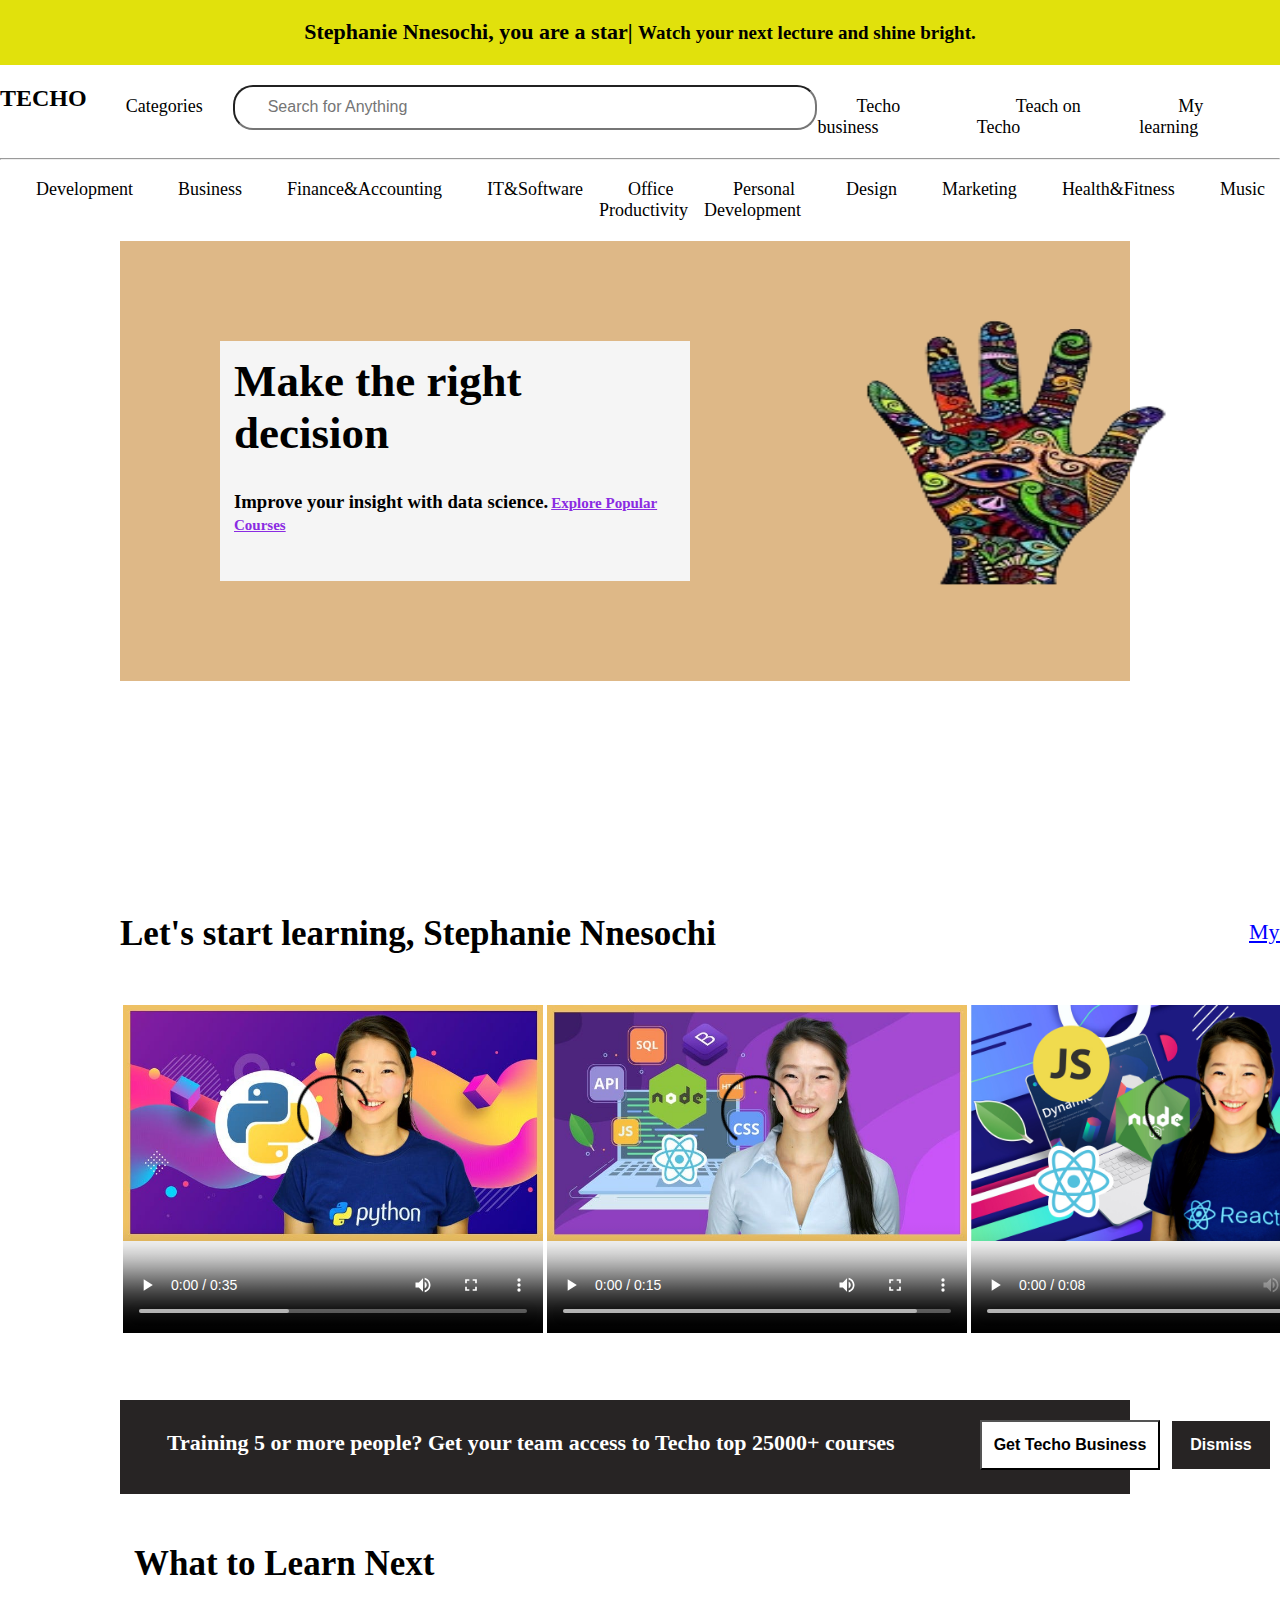
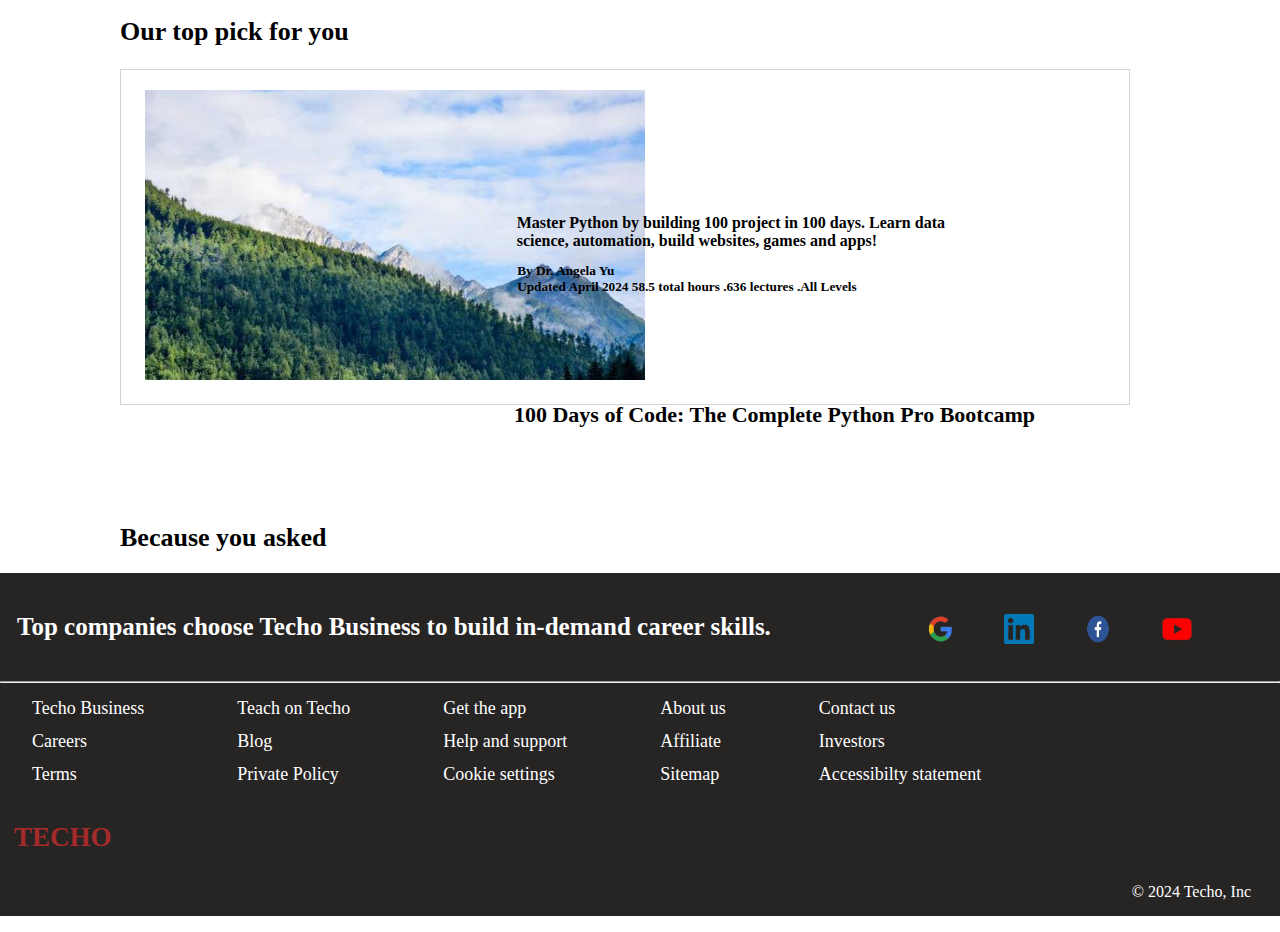
<file: index.html>
<!DOCTYPE html>
<html lang="en">
<head>
    <meta charset="UTF-8">
    <meta name="viewport" content="width=device-width, initial-scale=1.0">
    <link rel="stylesheet" href="./style.css">
    <title>Learning web</title>
</head>
<body>
    <header>
        <nav id="prenav">
            <h2>Stephanie Nnesochi, you are a star| <span>Watch your next lecture and shine bright.</span></h2>
        </nav>
        <nav id="navbar-one">
            <p id="company-name">TECHO</p>
            <li><a id="link-nav-one" href="">Categories</a></li>
            <input id="search-container" type="search" placeholder="Search for Anything" name="searchbar">
            <li><a id="link-nav-one" href="">Techo business</a></li>
            <li><a id="link-nav-one" href="">Teach on Techo</a></li>
            <li><a id="link-nav-one" href="">My learning</a></li>
        </nav>
        <hr />
        <nav id="navbar-two">
            <li><a href="">Development</a></li>
            <li><a href="">Business</a></li>
            <li><a href="">Finance&Accounting</a></li>
            <li><a href="">IT&Software</a></li>
            <li><a href="">Office Productivity</a></li>
            <li><a href="">Personal Development</a></li>
            <li><a href="">Design</a></li>
            <li><a href="">Marketing</a></li>
            <li><a href="">Health&Fitness</a></li>
            <li><a href="">Music</a></li>
        </nav>
    </header>
    <section id="sect-one">
        <main id="main-content">
            <h1>Make the right decision </h1>
            <h3>Improve your insight with data science.<a id="writeup" href="">Explore Popular Courses</a></h3>
            <img id="artwork" height="20px" width="20px" src="./img-videos/download-art-img.png" alt="hand-art-work">
        </main>
    </section>
    <section id="sect-two">
        <table>
            <tr>
                <p id="content"><b>Let's start learning, Stephanie Nnesochi</b></p>
                <a id="content-link" href="">My learning</a>
                <td><video id="videos" src="./img-videos/3957959-sd_640_360_25fps.mp4" autoplay controls poster="./img-videos/1_E2QWYie9jgo_ap4Xoq3e8g.jpg"></video></td>
                <td><video id="videos" src="./img-videos/4625318-sd_640_360_25fps.mp4" autoplay controls poster="./img-videos/1_v66jCaTukQdd7Edz_TdCqg.jpg"></video></td>
                <td><video id="videos" src="./img-videos/4017223-sd_640_360_30fps.mp4" autoplay controls poster="./img-videos/FPg8IHhWUAE0Zyz.jpg"></video></td>
            </tr>
        </table>
        <aside>
            <h2 id="text-aside">Training 5 or more people? Get your team access to Techo top 25000+ courses</h2>
            <button id="btn-one" type="submit"><b>Get Techo Business</b></button>
            <button id="btn-two" type="submit"><b>Dismiss</b></button>
        </aside>
        <h1 id="content-sect"><b>What to Learn Next</b></h1>
        <h2 id="content-sub">Our top pick for you</h2>
        <div id="course">
            <div>
                <img src="./img-videos/910-536x354.jpg" />
                <h2 id="course-writeup">100 Days of Code: The Complete Python Pro Bootcamp </h2>
                <h4 id="course-writeups">Master Python by building 100 project in 100 days. Learn data <br />
                science, automation, build websites, games and apps!</h4> <br />
                <h5 id="course-writeupp">
                    By Dr. Angela Yu <br />
                    Updated April 2024   58.5 total hours  .636 lectures  .All Levels
                </h5>
            </div>
        </div>
        <span id="second-content"><b>Because you asked<a href=""></a></b></span>
    </section>
    <footer>
        <div id="footer-top">
            <h2 id="footer-heading">Top companies choose Techo Business to build in-demand career skills.</h2>
            <a href="https://www.techo.com" target="_blank"><img class="footer-logos" src="./img-videos/google.png"></a>
            <a href="https://www.linkedin.com" target="_blank"><img class="footer-logos" src="./img-videos/linkedin.png"></a>
            <a href="https://www.facebook.com" target="_blank"><img class="footer-logos" src="./img-videos/facebook.png"></a>
            <a href="https://www.youtube.com" target="_blank"><img class="footer-logos" src="./img-videos/youtube.png"></a>
        </div>
        
        <hr>
        <table>
            <tr>
                <td><a id="footer-link" href="">Techo Business</a></td>
                <td><a id="footer-link" href="">Teach on Techo</a></td>
                <td><a id="footer-link" href="">Get the app</a></td>
                <td><a id="footer-link" href="">About us</a></td>
                <td><a id="footer-link" href="">Contact us</a></td>
            </tr>
            <tr>
                <td><a id="footer-link" href="">Careers</a></td>
                <td><a id="footer-link" href="">Blog</a></td>
                <td><a id="footer-link" href="">Help and support</a></td>
                <td><a id="footer-link" href="">Affiliate</a></td>
                <td><a id="footer-link" href="">Investors</a></td>
            </tr>
            <tr>
                <td><a id="footer-link" href="">Terms</a></td>
                <td><a id="footer-link" href="">Private Policy</a></td>
                <td><a id="footer-link" href="">Cookie settings</a></td>
                <td><a id="footer-link" href="">Sitemap</a></td>
                <td><a id="footer-link" href="">Accessibilty statement</a></td>
            </tr>
        </table>
        <h1 id="footer-name">TECHO</h1>
        <p id="copyright">&copy; 2024 Techo, Inc</p>
    </footer>
</body>
</html>
</file>
<file: style.css>
body{
    background-color: white;
    margin: 0;
}
#prenav{
    padding: 1px;
    background-color: rgb(225, 225, 12);

}
#navbar-one{
    display: inline-flex;
    padding-top: 20px;
    padding-bottom: 12px;
    
}
#navbar-two{
    display: flex;
    padding: 7px;
    padding-bottom: 20px;
    padding-top: 0px;
    

}
#link-nav-one{
    padding-right: 30px;
    padding-left: 39px;
}
li{
    list-style-type: none;
    padding-top: 11px;
}
a{
    font-size: 18px;
    padding-left: 29px;
    text-decoration: none;
    color: black;
    padding-right: 16px;
}
#search-container{
    width: 650px;
    height: 45px;
    border-radius: 20px;
    font-size: 16px;
    padding-left: 33px;
}
h2{
    text-align: center;
    font-size: 22px;
}
span{
    font-size: 19px;
}
#company-name{
    font-size: 24px;
    text-align: center;
    padding: 0;
    margin: 0;
    font-weight: 600;
}
#sect-one{
    background-color:burlywood;
    padding: 100px;
    margin-left: 120px;
    margin-right: 150px;
    
}
#main-content{
    background-color: whitesmoke;
    height: 240px;
    width: 470px;

}
#writeup{
    font-size: 15px;
    text-decoration: underline;
    color: blueviolet;
    padding-left: 3px;
    text-align: justify;
    margin: 0;

}
h1{
    font-size:45px;   
    margin: 0;
    padding:14px;
}
h3{
    padding-left: 14px;
}
#content{
    font-size: 35px;
    text-align: justify;
    margin-bottom: 0px;
    position: relative;
    top: 70px;
}
#content-sect{
    font-size: 35px;
    text-align: justify;
    margin-bottom: 0px;
    position: relative;
    top: -18px;
}
#sect-two{
    margin-left: 120px;
    margin-right: 150px;
    margin-top: 0px;
}
aside{
    background-color: rgb(39, 36, 36);
    margin-bottom: 54px;
    margin-top: 60px;
    
}
#text-aside{
    color: white;
    text-align: justify;
    position: relative;
    left: 47px;
    top: 30px;
}
#btn-one{
    position: relative;
    left: 860px;
    bottom: 24px;
    height: 50px;
    width: 180px;
    background-color: white;
    font-size: 16px;
    margin-right: 7px;
}
#btn-two{
    position: relative;
    left: 860px;
    bottom: 24px;
    height: 50px;
    width: 100px;
    background-color: rgb(39, 36, 36);
    color: white;
    border: 1px solid white;
    font-size: 16px;
}
#content-link{
    text-decoration: underline;
    color: blue;
    position: relative;
    bottom: -35px;
    right: -1100px;
    font-size: 22px;
   
}
#course{
    padding-top: 20px;
    padding-left: 24px;
    padding-bottom: 20px;
    margin-bottom: 32px;
    color: white;
    border: 1px solid  lightgray;

}
#course:hover{
    background-color: rgb(238, 232, 232);
}
#content-sub{
    margin-top: 1px;
    text-align: justify;
    font-size: 26px;
    letter-spacing: 0.4;
    position: relative;
    bottom: 0px;
}
img{
    width: 500px;
    height: 290px;
}
#course-writeup{
    color: black;
    float: right;
    padding-right: 94px;
}
#course-writeups{
    color: black;
   float: right;
   position: relative;
   bottom: 254px;
   padding-right: 184px ;
}
#course-writeupp{
    color: black;
    float: right;
    position: relative;
    bottom: 205px;
    left: 340px;
}
#videos{
    height: 420px;
    width: 420px;
    margin: 0;
    padding: 0px;
}
#second-content{
    margin-top: 1px;
    text-align: justify;
    font-size: 26px;
    letter-spacing: 0.4;
    position: relative;
    bottom: 0px;
}
footer{
    background-color: rgb(39, 36, 36);
    color: white;
}
#footer-heading{
    text-align: justify;
    font-size: 25px;
    padding-top: 16px;
    padding-left: 17px;
    position: relative;
    top: 24px;
}
#footer-name{
    font-size: 27px;
    color: brown;
    padding-top: 30px;
}
#footer-link{
    color: white;
    font-size: 18px;
    padding-right: 60px;
    line-height: 1.6;
}
#copyright{
    text-align: right;
    padding-right: 29px;
    padding-bottom: 15px;
}
.footer-logos{
    width: 30px;
    height: 30px;
    position: relative;
    left: 70%;
    bottom: 24px;
    
}
#footer-top{
    margin: 0;
    padding: 0px;
}
#artwork{
    float: right;
    position: relative;
    top:-105%;
    left: 120%;
}
</file>
